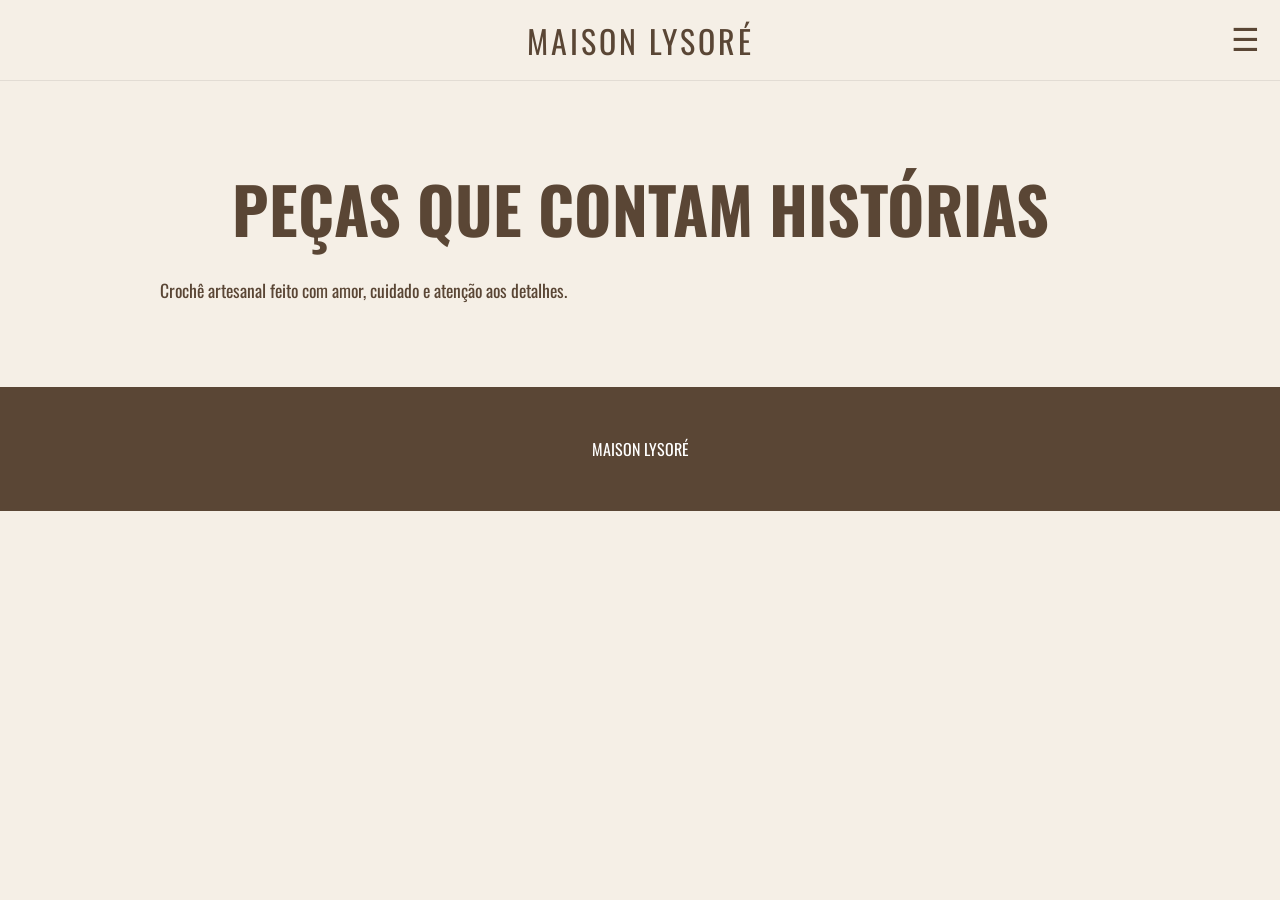
<file: index.html>
<!DOCTYPE html>
<html lang="pt-BR">
<head>
<meta charset="UTF-8">
<meta name="viewport" content="width=device-width, initial-scale=1.0">
<title>Maison Lysoré</title>

<link rel="stylesheet" href="css/style.css">
</head>
<body>

<header>
<div class="header-container">
<div class="logo">MAISON LYSORÉ</div>

<button class="menu-btn" onclick="toggleMenu()">☰</button>
</div>

<nav id="menu">
<a href="index.html">Início</a>
<a href="catalogo.html">Catálogo</a>
<a href="encomendas.html">Encomendas</a>
<a href="sobre.html">Sobre</a>
</nav>
</header>

<main>

<h1>PEÇAS QUE CONTAM HISTÓRIAS</h1>

<p>
Crochê artesanal feito com amor, cuidado e atenção aos detalhes.
</p>

</main>

<footer>
MAISON LYSORÉ
</footer>

<script src="js/script.js"></script>

</body>
</html>
</file>
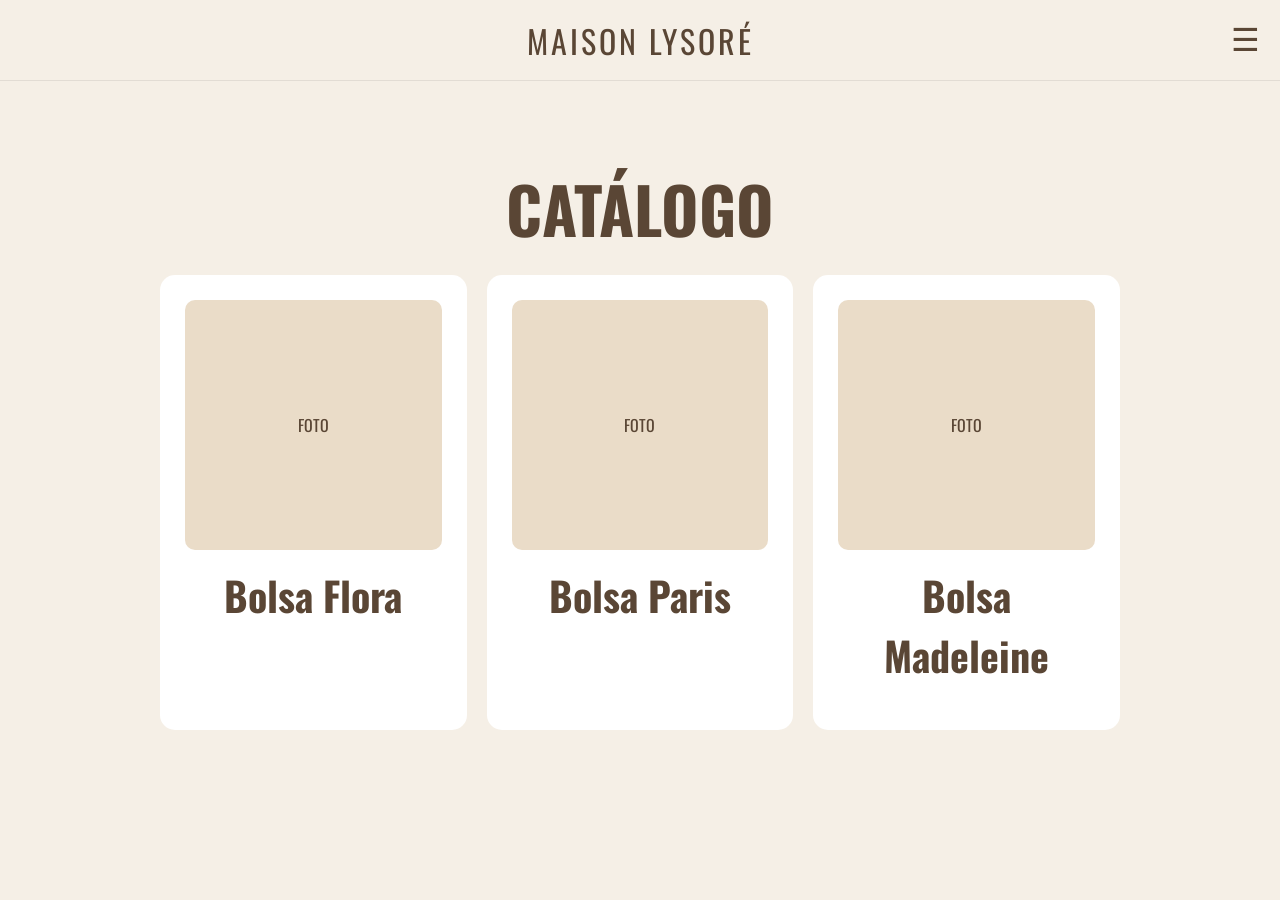
<file: catalogo.html>
<!DOCTYPE html>
<html lang="pt-BR">
<head>
<meta charset="UTF-8">
<meta name="viewport" content="width=device-width, initial-scale=1.0">
<title>Catálogo</title>
<link rel="stylesheet" href="css/style.css">
</head>
<body>

<header>
<div class="header-container">
<div class="logo">MAISON LYSORÉ</div>
<button class="menu-btn" onclick="toggleMenu()">☰</button>
</div>

<nav id="menu">
<a href="index.html">Início</a>
<a href="catalogo.html">Catálogo</a>
<a href="encomendas.html">Encomendas</a>
<a href="sobre.html">Sobre</a>
</nav>
</header>

<main>

<h1>CATÁLOGO</h1>

<div class="cards">

<div class="card">
<div class="placeholder">FOTO</div>
<h2>Bolsa Flora</h2>
</div>

<div class="card">
<div class="placeholder">FOTO</div>
<h2>Bolsa Paris</h2>
</div>

<div class="card">
<div class="placeholder">FOTO</div>
<h2>Bolsa Madeleine</h2>
</div>

</div>

</main>

<script src="js/script.js"></script>

</body>
</html>
</file>
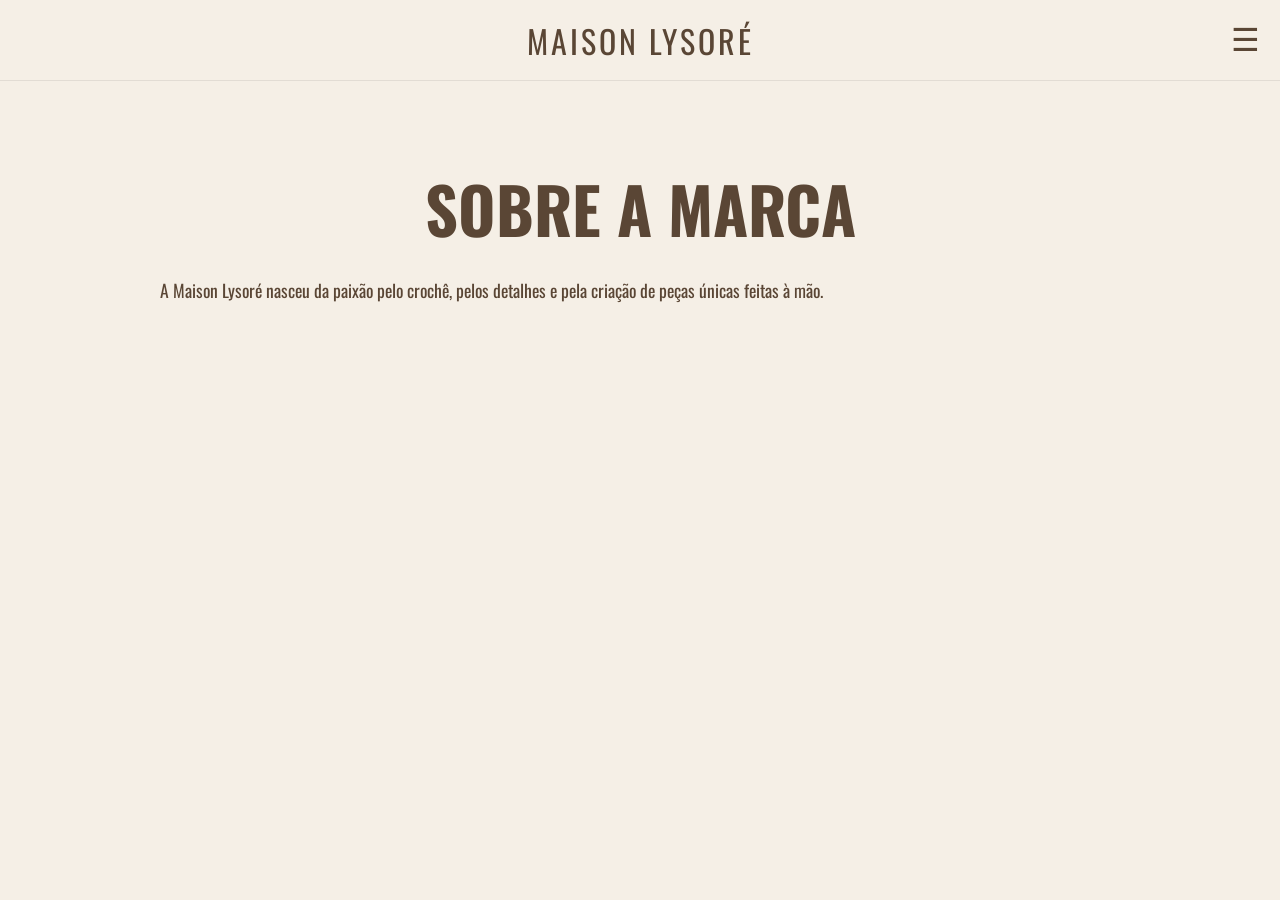
<file: sobre.html>
<!DOCTYPE html>
<html lang="pt-BR">
<head>
<meta charset="UTF-8">
<meta name="viewport" content="width=device-width, initial-scale=1.0">
<title>Sobre</title>
<link rel="stylesheet" href="css/style.css">
</head>
<body>

<header>
<div class="header-container">
<div class="logo">MAISON LYSORÉ</div>
<button class="menu-btn" onclick="toggleMenu()">☰</button>
</div>

<nav id="menu">
<a href="index.html">Início</a>
<a href="catalogo.html">Catálogo</a>
<a href="encomendas.html">Encomendas</a>
<a href="sobre.html">Sobre</a>
</nav>
</header>

<main>

<h1>SOBRE A MARCA</h1>

<p>
A Maison Lysoré nasceu da paixão pelo crochê, pelos detalhes e pela criação de peças únicas feitas à mão.
</p>

</main>

<script src="js/script.js"></script>

</body>
</html>
</file>
<file: css/style.css>
@import url('https://fonts.googleapis.com/css2?family=Oswald:wght@200..700&display=swap');

:root{
    --offwhite:#F5EFE6;
    --creme:#EADCC8;
    --marrom:#5A4635;
    --dourado:#B89B6B;
    --vinho:#7A4B4B;
}

*{
    margin:0;
    padding:0;
    box-sizing:border-box;
}

body{
    background:var(--offwhite);
    color:var(--marrom);
    font-family:'Oswald',sans-serif;
}

header{
    border-bottom:1px solid rgba(0,0,0,.08);
}

.header-container{
    height:80px;
    position:relative;

    display:flex;
    justify-content:center;
    align-items:center;
}

.logo{
    font-size:2rem;
    letter-spacing:3px;
}

.menu-btn{
    position:absolute;
    right:20px;

    background:none;
    border:none;

    font-size:2rem;
    cursor:pointer;

    color:var(--marrom);
}

nav{
    display:none;
    flex-direction:column;
    text-align:center;
    gap:15px;
    padding:20px;
    background:white;
}

nav.ativo{
    display:flex;
}

nav a{
    text-decoration:none;
    color:var(--marrom);
    font-size:1.2rem;
}

main{
    max-width:1000px;
    margin:auto;
    padding:80px 20px;
}

h1{
    font-size:4rem;
    text-align:center;
    margin-bottom:20px;
}

h2{
    font-size:2.5rem;
    margin-bottom:20px;
}

p{
    font-size:1.1rem;
    line-height:1.8;
}

.cards{
    display:grid;
    grid-template-columns:repeat(auto-fit,minmax(250px,1fr));
    gap:20px;
}

.card{
    background:white;
    border-radius:15px;
    padding:25px;
    text-align:center;
}

.placeholder{
    height:250px;
    background:var(--creme);
    border-radius:10px;
    margin-bottom:15px;

    display:flex;
    justify-content:center;
    align-items:center;
}

ul{
    margin-left:25px;
    line-height:2;
}

footer{
    text-align:center;
    padding:50px 20px;
    background:var(--marrom);
    color:white;
}

@media(max-width:768px){

    .logo{
        font-size:1.4rem;
    }

    h1{
        font-size:2.7rem;
    }

    h2{
        font-size:2rem;
    }
}
</file>
